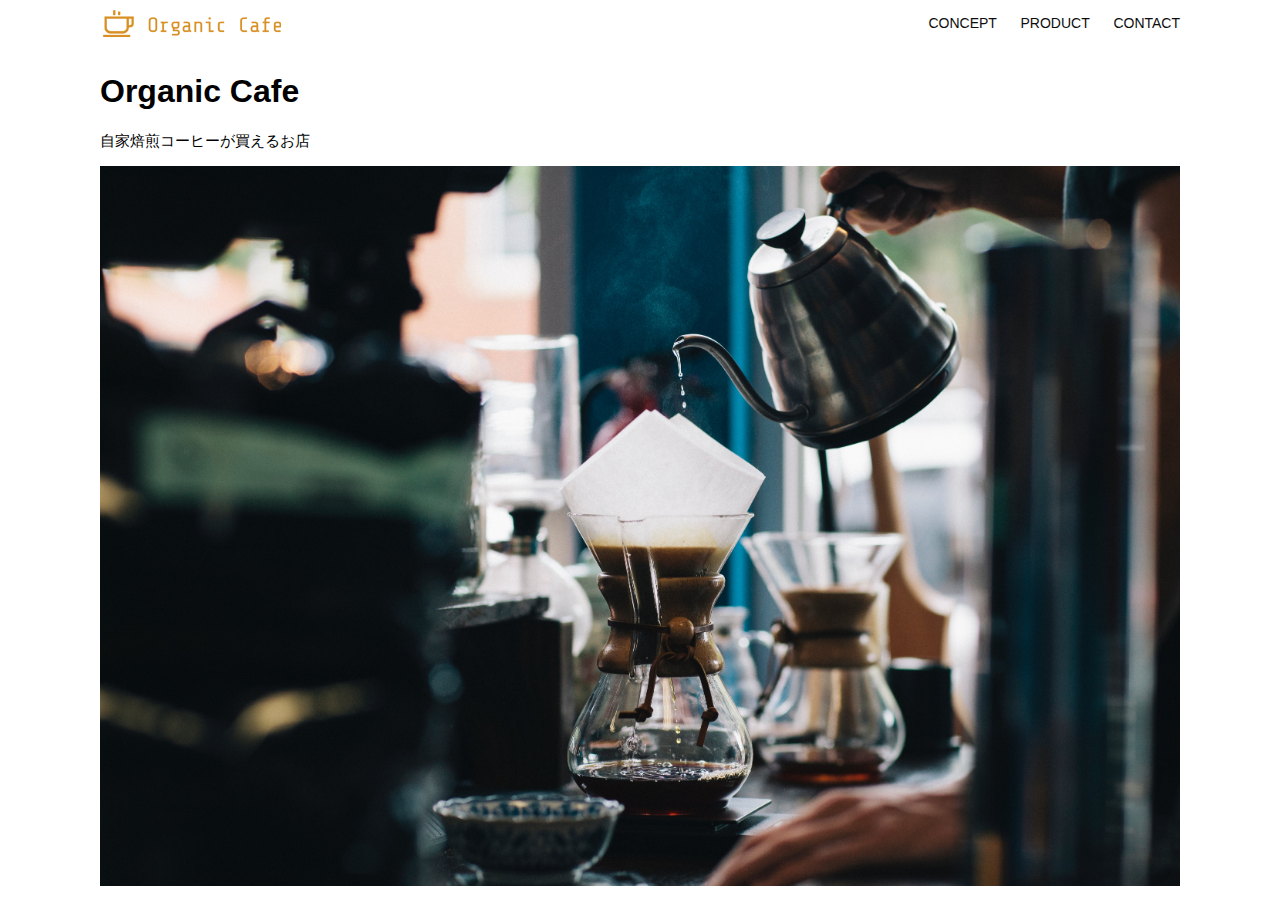
<file: html-css-kadai_013/index.html>
<!DOCTYPE html>
<html>
  <head>
    <title>Organic Cafe</title>
    <meta charset="UTF-8" />
    <meta
      name="description"
      content="自家焙煎のコーヒーがお家で楽しめるOrganic Cafe"
    />
    <meta name="viewport" content="width=device-width, initial-scale=1.0" />
    <link rel="stylesheet" href="style.css" />
  </head>
  <body>
    <!-- ヘッダー -->
    <header>
      <!-- ロゴ -->
      <a href="index.html" id="logo"
        ><img src="images/logo.png" alt="トップページに戻る"
      /></a>

      <!-- PC用ナビゲーション -->
      <nav id="nav-pc">
        <a href="index.html#concept">CONCEPT</a>
        <a href="index.html#product">PRODUCT</a>
        <a href="index.html#contact">CONTACT</a>
      </nav>
      <img src="images/button-menu.png" alt="ナビゲーションを開く" id="menu-sp" onclick="document.getElementById('nav-sp').style.display='block'">
      <nav id="nav-sp">
        <img src="images/button-close.png" alt="ナビゲーションを閉じる" id="close" onclick="document.getElementById('nav-sp').style.display='none'">
        <a href="index.html" id="logo-sp" onclick="document.getElementById('nav-sp').style.display='none'">
          <img src="images/logo-sp.png" alt="トップページに戻る">
        </a>
        <a href="index.html#concept" class="menu" onclick="document.getElementById('nav-sp').style.display='none'">CONCEPT</a>
        <a href="index.html#product" class="menu" onclick="document.getElementById('nav-sp').style.display='none'">PRODUCT</a>
        <a href="index.html#contact" class="menu" onclick="document.getElementById('nav-sp').style.display='none'">CONTACT</a>
      </nav>
    </header>
    <main>
      <article>
        <!-- メインビジュアル -->
        <section id="main-visual">
          <div id="main-message">
            <h1>Organic Cafe</h1>
            <p>自家焙煎コーヒーが買えるお店</p>
          </div>
          <img
            src="images/main-image.jpg"
            alt="コーヒーをハンドドリップで淹れる画像"
          />
        </section>
      </article>
    </main>
  </body>
</html>
</file>
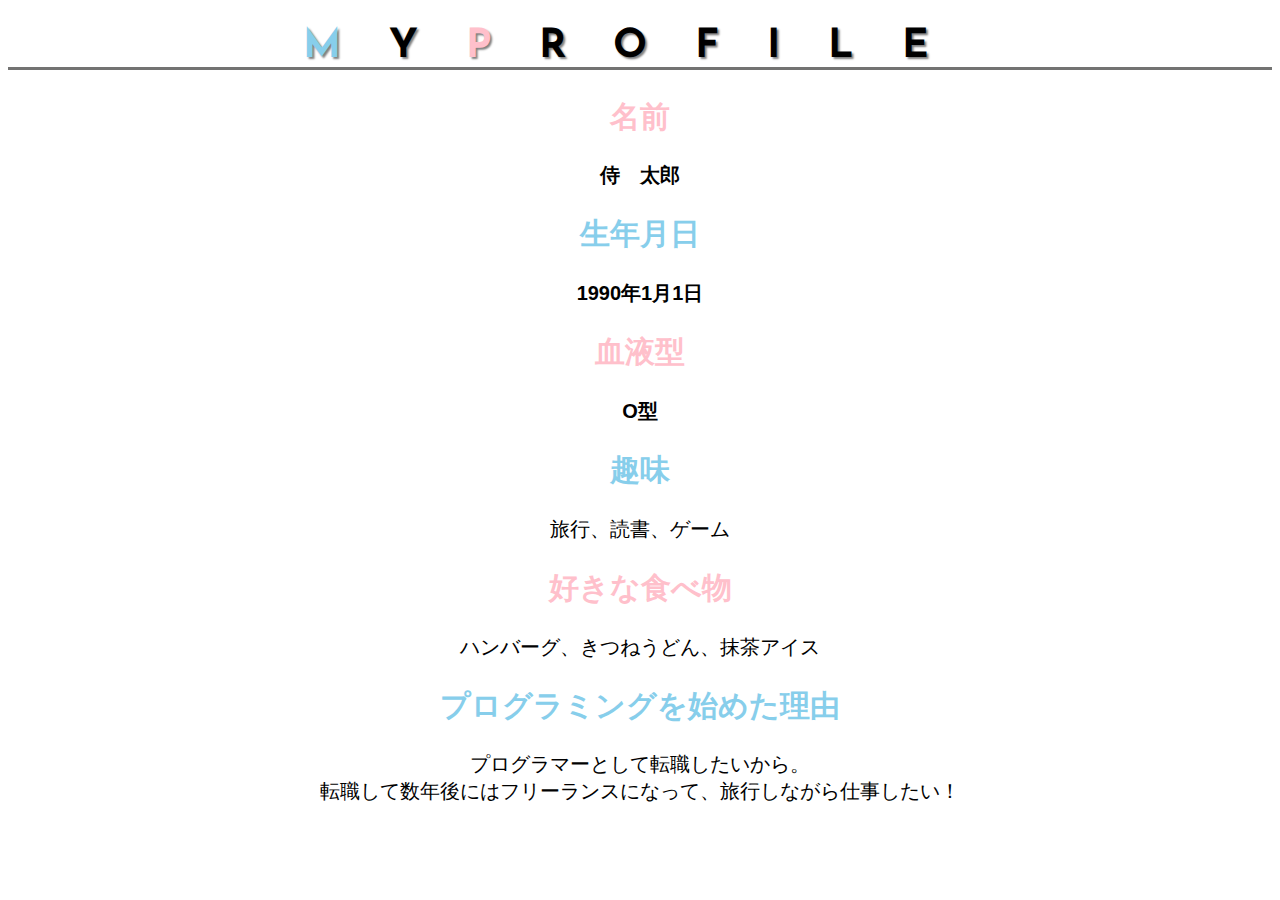
<file: kadai_014/kadai_014.html>
<!DOCTYPE html>
<head>
    <title>14章課題</title>
    <meta charset="UTF-8">
    <meta name="description" content="このページは14章の課題です。">
    <link rel="stylesheet" href="style.css">
    <link rel="preconnect" href="https://fonts.googleapis.com">
    <link rel="preconnect" href="https://fonts.gstatic.com" crossorigin>
    <link href="https://fonts.googleapis.com/css2?family=Josefin+Sans:ital,wght@0,100..700;1,100..700&display=swap" rel="stylesheet">
</head>
<body>
    <h1><span class="blue">M</span>Y<span class="pink">P</span>ROFILE</h1>
    <div id="basic">
    <h2 class="pink">名前</h2>
    <p>侍　太郎</p>
    <h2 class="blue">生年月日</h2>
    <p>1990年1月1日</p>
    <h2 class="pink">血液型</h2>
    <p>O型</p>
     </div>
    <h2 class="blue">趣味</h2>
    <p>旅行、読書、ゲーム</p>
    <h2 class="pink">好きな食べ物</h2>
    <p>ハンバーグ、きつねうどん、抹茶アイス</p>
    <h2 class="blue">プログラミングを始めた理由</h2>
    <p>プログラマーとして転職したいから。<br>
        転職して数年後にはフリーランスになって、旅行しながら仕事したい！</p>
   
</body>
</html>
</file>
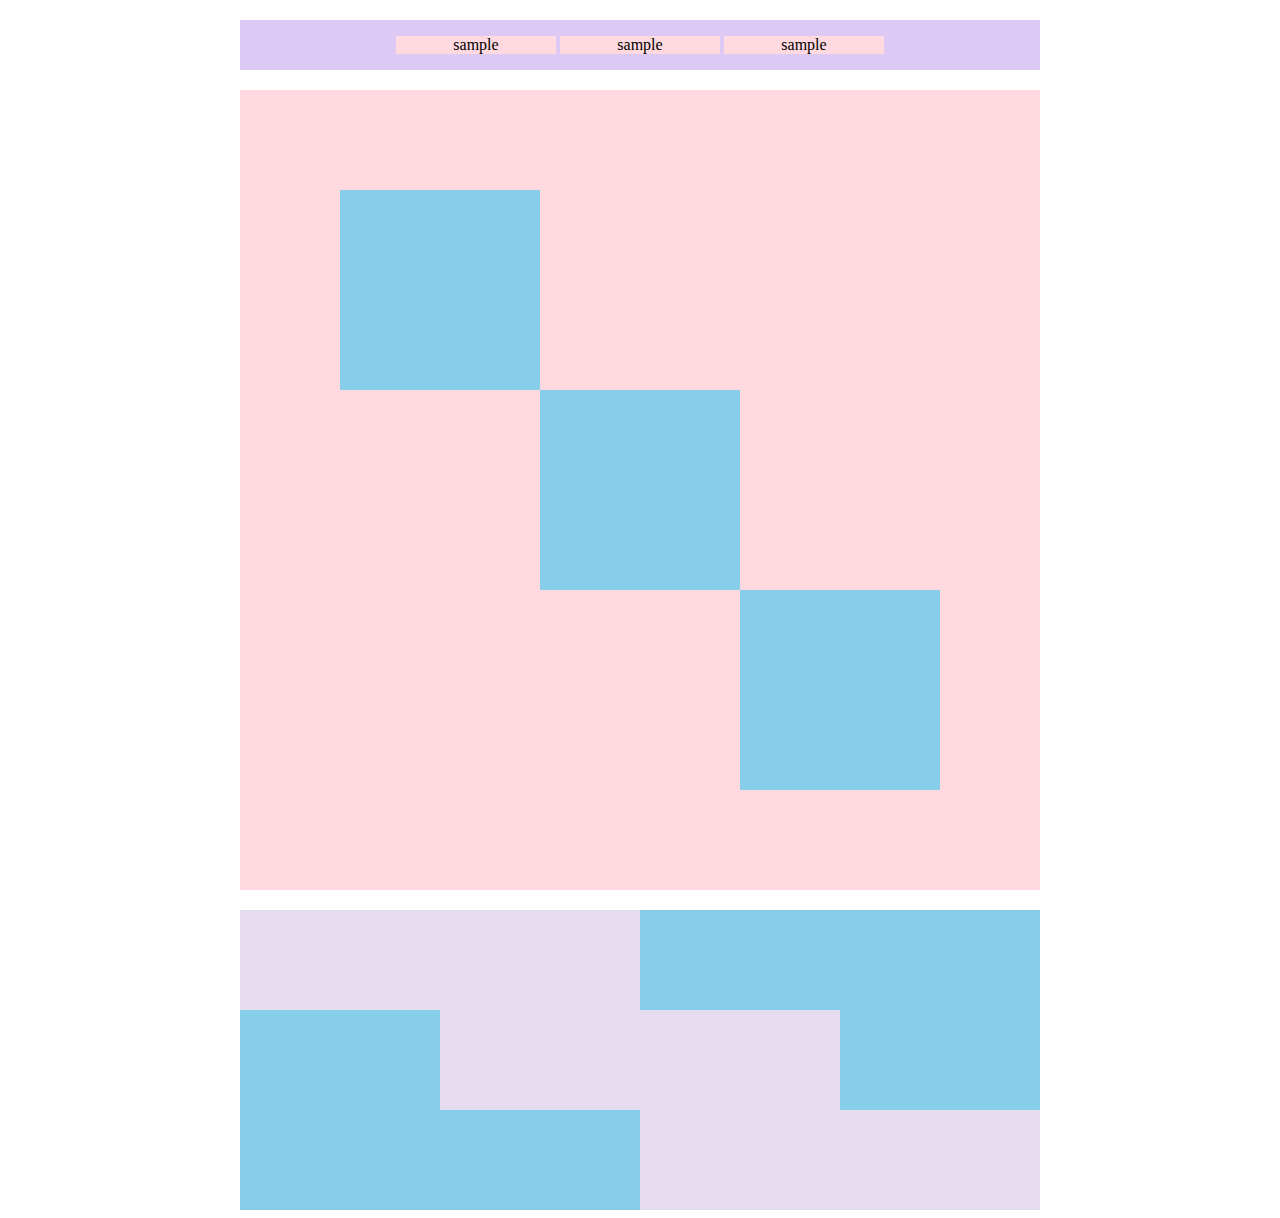
<file: kadai_018/kadai_018.html>
<!DOCTYPE html>
<html lang="ja">
<head>
    <meta charset="UTF-8">
    <meta name="viewport" content="width=device-width, initial-scale=1.0">
    <title>18章課題</title>
    <meta name="description" content="このページは18章の課題です。">
    <link rel="stylesheet" href="style.css">
</head>
<body>
    <div id="top">
        <p class="top-child">sample</p>
        <p class="top-child">sample</p>
        <p class="top-child">sample</p>
    </div>
    <div id="middle">
        <div id="middle-child01"></div>
        <div id="middle-child02"></div>
        <div id="middle-child03"></div>
    </div>
    <div id="bottom">
        <div id="bottom-child01"></div>
        <div id="bottom-child02"></div>
        <div id="bottom-child03"></div>
    </div>

</body>
</html>
</file>
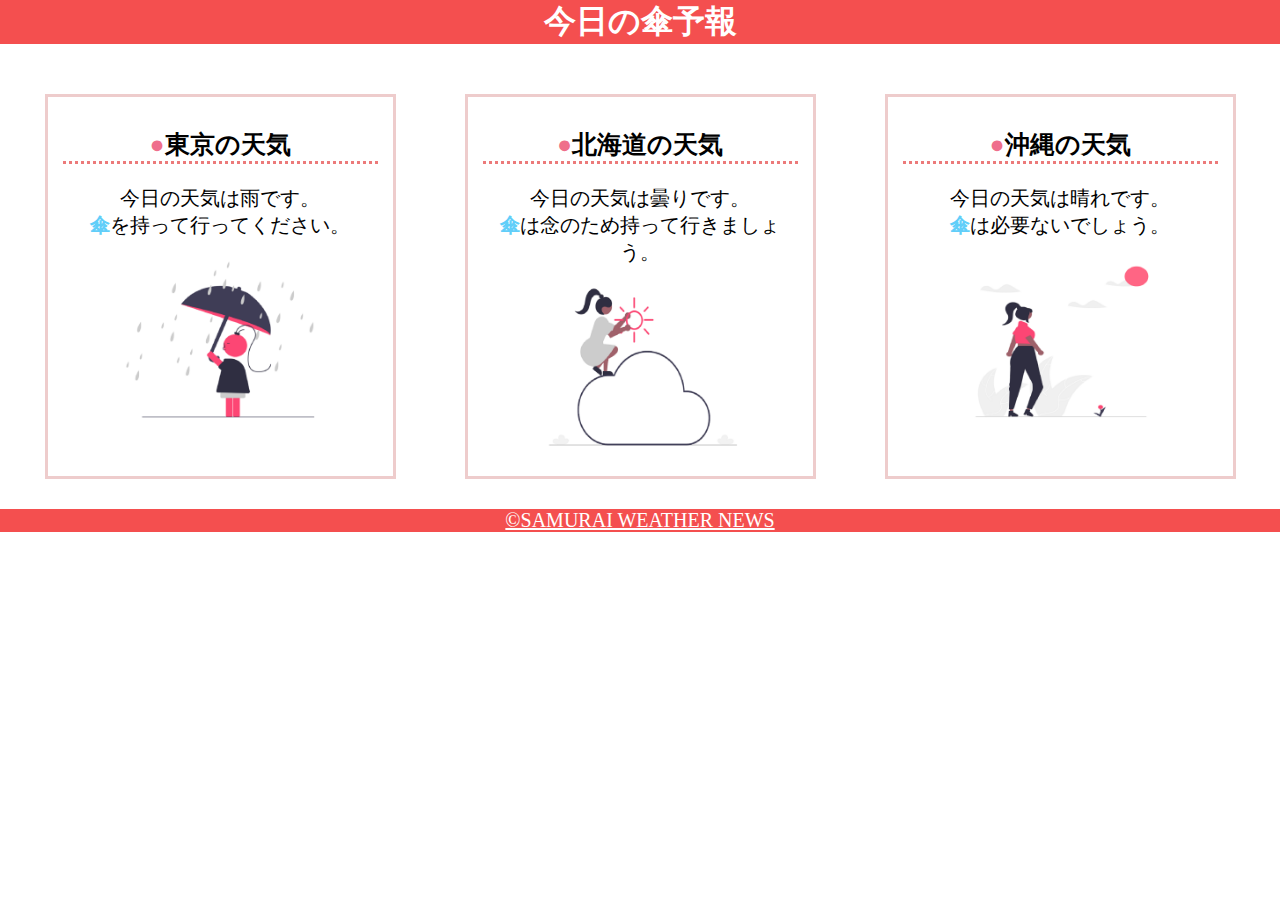
<file: kadai_022/kadai_022.html>
<!DOCTYPE html>
<html lang="ja">
<head>
    <meta charset="UTF-8">
    <meta name="viewport" content="width=device-width, initial-scale=1.0">
    <title>22章課題</title>
    <meta name="description" content="このページは22章の課題です。">
    <link rel="stylesheet" href="style.css">
</head>
<body>
    <header>
        <h1>今日の傘予報</h1>
    </header>
    <main>
        <div id="parent">
            <div class="contents">
                <h2>東京の天気</h2>
                <p>今日の天気は雨です。</p>
                <p>傘を持って行ってください。</p>
                <img src="images/rainy.png" alt="雨">
            </div>
            <div class="contents">
                <h2>北海道の天気</h2>
                <p>今日の天気は曇りです。</p>
                <p>傘は念のため持って行きましょう。</p>
                <img src="images/cloudy.png" alt="曇り">
            </div>
            <div class="contents">
                <h2>沖縄の天気</h2>
                <p>今日の天気は晴れです。</p>
                <p>傘は必要ないでしょう。</p>
                <img src="images/sunny.png" alt="晴れ">
            </div>
        </div>
    </main>
    <footer>
        <a href="https://www.sejuku.net/corp/">&copy;SAMURAI WEATHER NEWS</a>
    </footer>
</body>
</html>
</file>
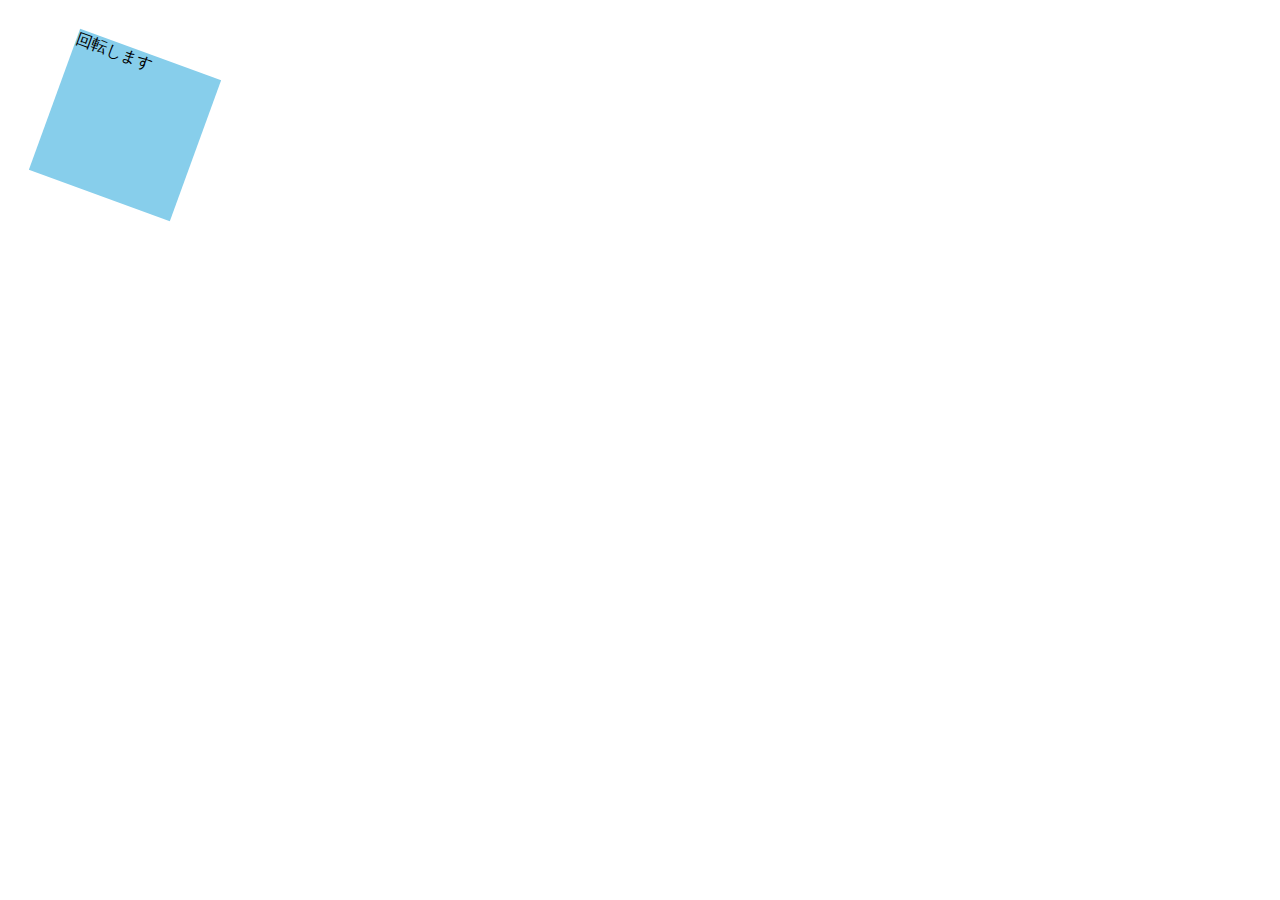
<file: kadai_mdn_css/mdn.html>
<!DOCTYPE html>
<html>

<head>
    <style>
        div {
            position: absolute;
            left: 50px;
            top: 50px;
            width: 150px;
            height: 150px;
            background-color: skyblue;
            transform: rotate(20deg);
        }
    </style>
</head>

<body>
    <div>
        回転します
    </div>

</body>

</html>
</file>
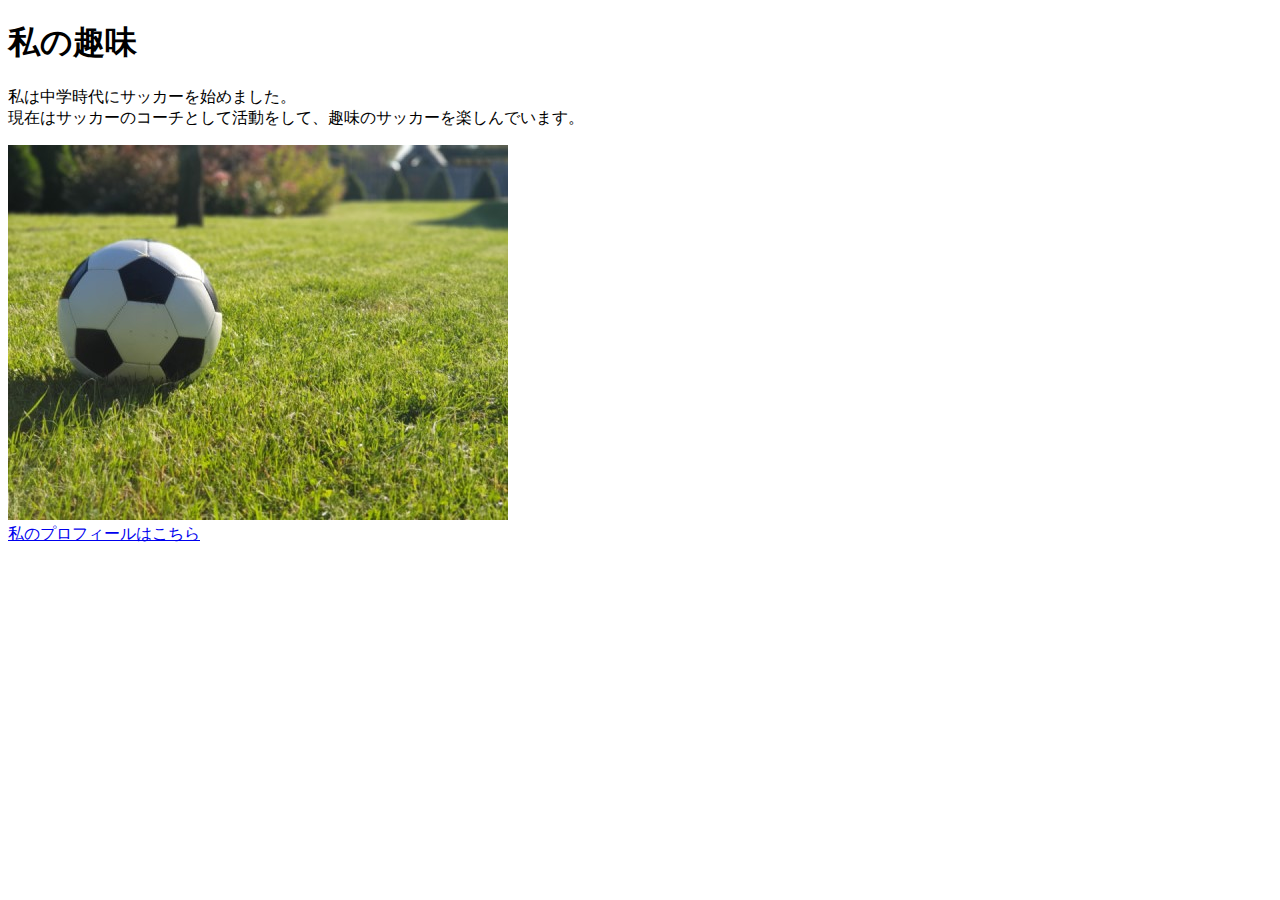
<file: kadai_005/html/kadai_005.html>
<!DOCTYPE html>
<html>
    <head>
        <title>5章課題</title>
        <meta name="description" content="このページは5章の課題です。">
        <meta charset="utf-8">
    </head>
    <body>
        <h1>私の趣味</h1>
        <p>私は中学時代にサッカーを始めました。<br>
            現在はサッカーのコーチとして活動をして、趣味のサッカーを楽しんでいます。
            </p>
        <img src="../images/sample.jpg" alt="画像">
        <br>
        <a href="https://twitter.com/samuraijuku">私のプロフィールはこちら</a>
    </body>
</html>
</file>
<file: html-css-kadai_013/style.css>
/* PC、スマホ共通スタイル */
body {
  font-family: "Source Sans Pro", "Hiragino Kaku Gothic ProN", Meiryo, Arial,
    sans-serif;
}

p {
  font-size: 15px;
}

#main-visual>img {
  width: 100%;
}

/*================
PC用のスタイル 
=================*/
@media screen and (min-width: 768px) {
  /* 横幅設定 */
  body {
    max-width: 1080px;
    min-width: 960px;
    margin: 0 auto 0 auto;
  }

  /* ヘッダー */
  header {
    display: flex;
    justify-content: space-between;
  }

  /* ナビゲーションのレイアウト */
  #nav-pc {
    text-align: right;
    font-size: 14px;
    padding-top: 15px;
  }

  /* ナビゲーションのリンクの装飾設定 */
  #nav-pc>a {
    text-decoration: none;
    margin-left: 20px;
  }

  #nav-pc>a:link {
    color: #0d0d0d;
  }

  #nav-pc>a:visited {
    color: #0d0d0d;
  }

  #nav-pc>a:hover {
    color: #0d0d0d;
    text-decoration: underline;
  }

  #nav-pc>a:active {
    color: #0d0d0d;
  }

  #menu-sp{
    display: none;
  }
  #nav-sp{
    display: none;
  }
}

/* SP向け */
@media screen and (max-width: 767px) {
  body{
    min-width: 375px;
    margin: 0;
  }
  #nav-pc{
    display: none;
  }
  #menu-sp{
    float: right;
    padding: 0;
  }
  #nav-sp{
    background-color: #ce933e;
    position: absolute;
    left: 0;
    top: 0;
    height: 100%;
    width: 100%;
    display: none;
    z-index: 100;
  }
  #close{
    position: absolute;
    top: 20px;
    right: 20px;
  }
  #logo-sp{
    margin: 80px 0 30px 20px;
  }
  #nav-sp > a{
    display: block;
  }
  #nav-sp > a:link{
    color: #fff;
  }
  #nav-sp > a:visited{
    color: #fff;
  }
  #nav-sp > a:hover{
    color: #fff;
    text-decoration: underline;
  }
  #nav-sp > a:active{
    color: #fff;
  }
  #nav-sp > .menu{
    text-decoration: none;
    display: block;
    margin: 0 20px;
    height: 44px;
    font-size: 16px;
    background-image: url("images/arrow.png");
    background-repeat: no-repeat;
    background-position: right top;
  }

  
}
</file>
<file: kadai_014/style.css>
html{
    font-size: 20px;
}

body {
    font-family: "Arial", "Meiryo", sans-serif;
    text-align : center;
}

h1 {
    font-family: "Josefin Sans", sans-serif;
    font-optical-sizing: auto;
    font-style: normal;
    font-size: 2rem;
    letter-spacing: 1.2em;
    text-shadow: 2px 2px 2px grey;
    border-bottom: solid 3px rgb(115, 115, 114);
    }

.blue{
    color:skyblue;
}

.pink{
    color:  rgb(255, 192, 203) ;
}

#basic p{
    font-weight: bold;
}
</file>
<file: kadai_018/style.css>
/* top */
#top{
    width: 800px;
    background-color: #dcc9f4;
    margin: 20px auto;
    text-align: center;
}
.top-child{
    width: 20%;
    background-color: #ffd9df;
    display: inline-block;
}
/* middle */
#middle{
    width: 800px;
    height: 800px;
    margin: 20px auto;
    background-color: #ffd9df ;
    position: relative;
}
#middle-child01,
#middle-child02,
#middle-child03{
    width: 200px;
    height: 200px;
    background-color: #87ceeb;
    position: absolute;
}
#middle-child01{
    top: 100px;
    left: 100px;
}
#middle-child02{
    top: 300px;
    left: 300px;
}
#middle-child03{
    top: 500px;
    left: 500px;
}
/* bottom */
#bottom{
    width: 800px;
    height: 300px;
    margin: auto;
    background-color: #87ceeb ;
}
#bottom-child01,
#bottom-child02,
#bottom-child03{
    width: 400px;
    height: 100px;
    background-color: #e5dcf0;
    position: relative;
}
#bottom-child02{
    left: 200px;
}
#bottom-child03{
    left: 400px;
}
</file>
<file: kadai_022/style.css>
h1,p,body{
    margin: 0;
}
p,a{
    font-size: 20px;
}
/* header */
header{
    margin-bottom: 20px;
    background-color: rgb(244, 79, 79);
    text-align: center;
}
h1{
    color: rgb(255, 255, 255);
}

/* main */
main{
    padding: 10px;
}
#parent{
    display: flex;
    justify-content: space-around;
}
.contents{
    border: 3px solid rgb(238, 204, 204);
    flex-basis: 25%;
    padding: 10px 15px;
    margin: 20px 0;
    text-align: center;
}
h2{
    font-size: 25px;
    border-bottom: 3px dotted rgb(236, 122, 122);
}
h2::before{
    content: "●";
    color: rgb(239, 111, 139);
}
.contents p:nth-of-type(2)::first-letter{
    font-weight: bold;
    color: rgb(97, 206, 249);
}
.contents img{
    margin: 10px 0;
    width: 70%;
}

/* footer */
footer{
    background-color: rgb(244, 79, 79);
    text-align: center;
}
a{
    color: rgb(255, 255, 255);

}
a:visited{
    color: rgb(193, 234, 251);
}
a:hover{
    color: rgb(245, 178, 168);
}

@media screen and (max-width: 768px) {
    h2{
        font-size: 30px;
    }
    p{
        font-size: 25px;
    }
    #parent{
       flex-direction: column;
    }
}
</file>
